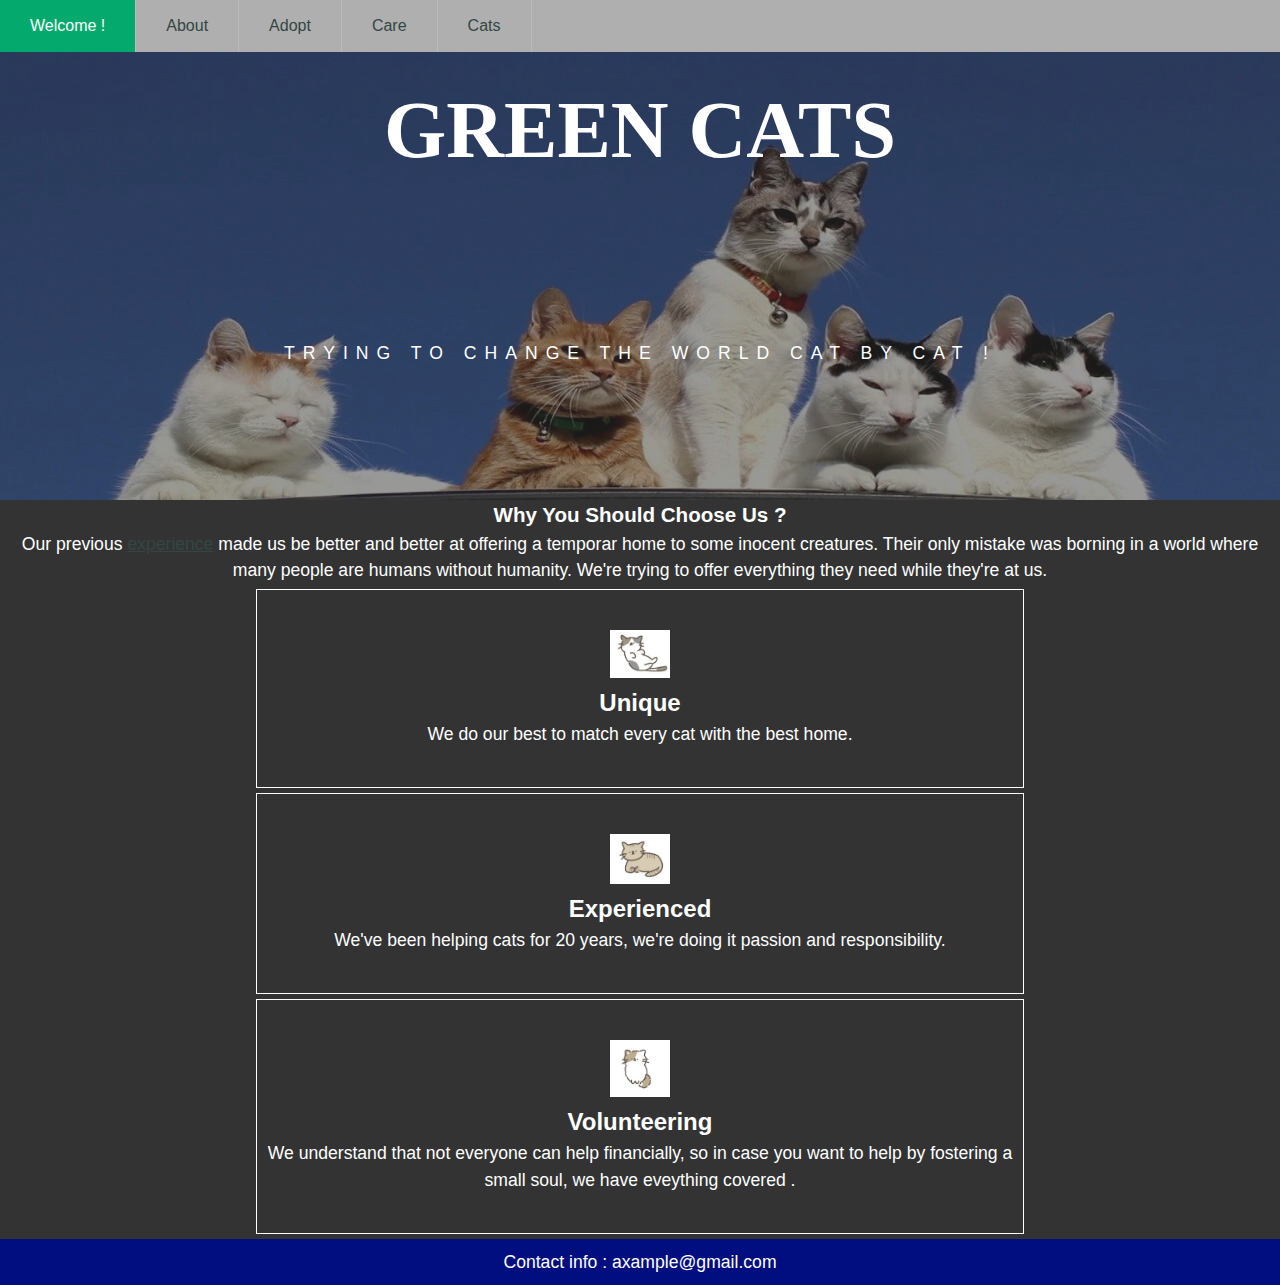
<file: index.html>
<!DOCTYPE html>
<html lang="en">

<head>
    <title>
        Adopt a cat!
    </title>
    <link rel="icon" type="image/x-icon" href="/images/favicon.ico">
    <meta charset="UTF-8">
    <meta name="viewport" content="width=device-width, initial-scale=1.0">
    <meta http-equiv="X-UA-Compatible" content="ie=edge">
    <link href='https://fonts.googleapis.com/css?family=Roboto:400,300,500,100' rel='stylesheet' type='text/css'>
    <link rel="stylesheet" href="./index.css" />
    <link rel="stylesheet" href="./navBar.css" />
    <link rel="stylesheet" href="./footer.css" />
</head>

<body>
    <header>
        <nav class="navigation">
            <ul>
                <li><a class="active">Welcome !</a></li>
                <li><a href="about-info.html">About</a></li>
                <li><a href="adoption.html">Adopt</a></li>
                <li><a href="cat-care.html">Care</a></li>
                <li><a href="about-cats.html">Cats</a></li>
            </ul>
        </nav>
    </header>
    <main>

        <div class="main">
            <div id="showcase" class="grid">
                <img class="bg-image" src="./download (3).jpg" />
                <div class="content-wrap">
                    <h1 id="home">Green Cats</h1>
                    <p>
                        Trying to change the world cat by cat !
                    </p>
                </div>
            </div>

            <h3>Why You Should Choose Us ?</h3>
            <p>Our previous <a href="/resume.html">experience</a> made us be better and better at offering a temporar home to some inocent creatures. Their only mistake was borning in a world where many people are humans without humanity. We're trying to
                offer everything they need while they're at us. </p>

            <div class="value-props">
                <div class="prop">
                    <img src="pic1.jpg" width="60px">
                    <h2>Unique</h2>
                    <p>We do our best to match every cat with the best home.</p>
                </div>

                <div class="prop">
                    <img src="pic2.jpg" width="60px">
                    <h2>Experienced</h2>
                    <p>We've been helping cats for 20 years, we're doing it passion and responsibility.</p>
                </div>

                <div class="prop">
                    <img src="pic3.jpg" width="60px">
                    <h2>Volunteering</h2>
                    <p>We understand that not everyone can help financially, so in case you want to help by fostering a small soul, we have eveything covered .</p>
                </div>
            </div>
        </div>

    </main>
    <footer id="about">
        <p>Contact info : axample@gmail.com</p>
    </footer>
    <button onclick="topFunction()" id="myBtn" title="Go to top">Top</button>
    <script src="BackToTheTopButton.js">
    </script>
</body>

</html>
</file>
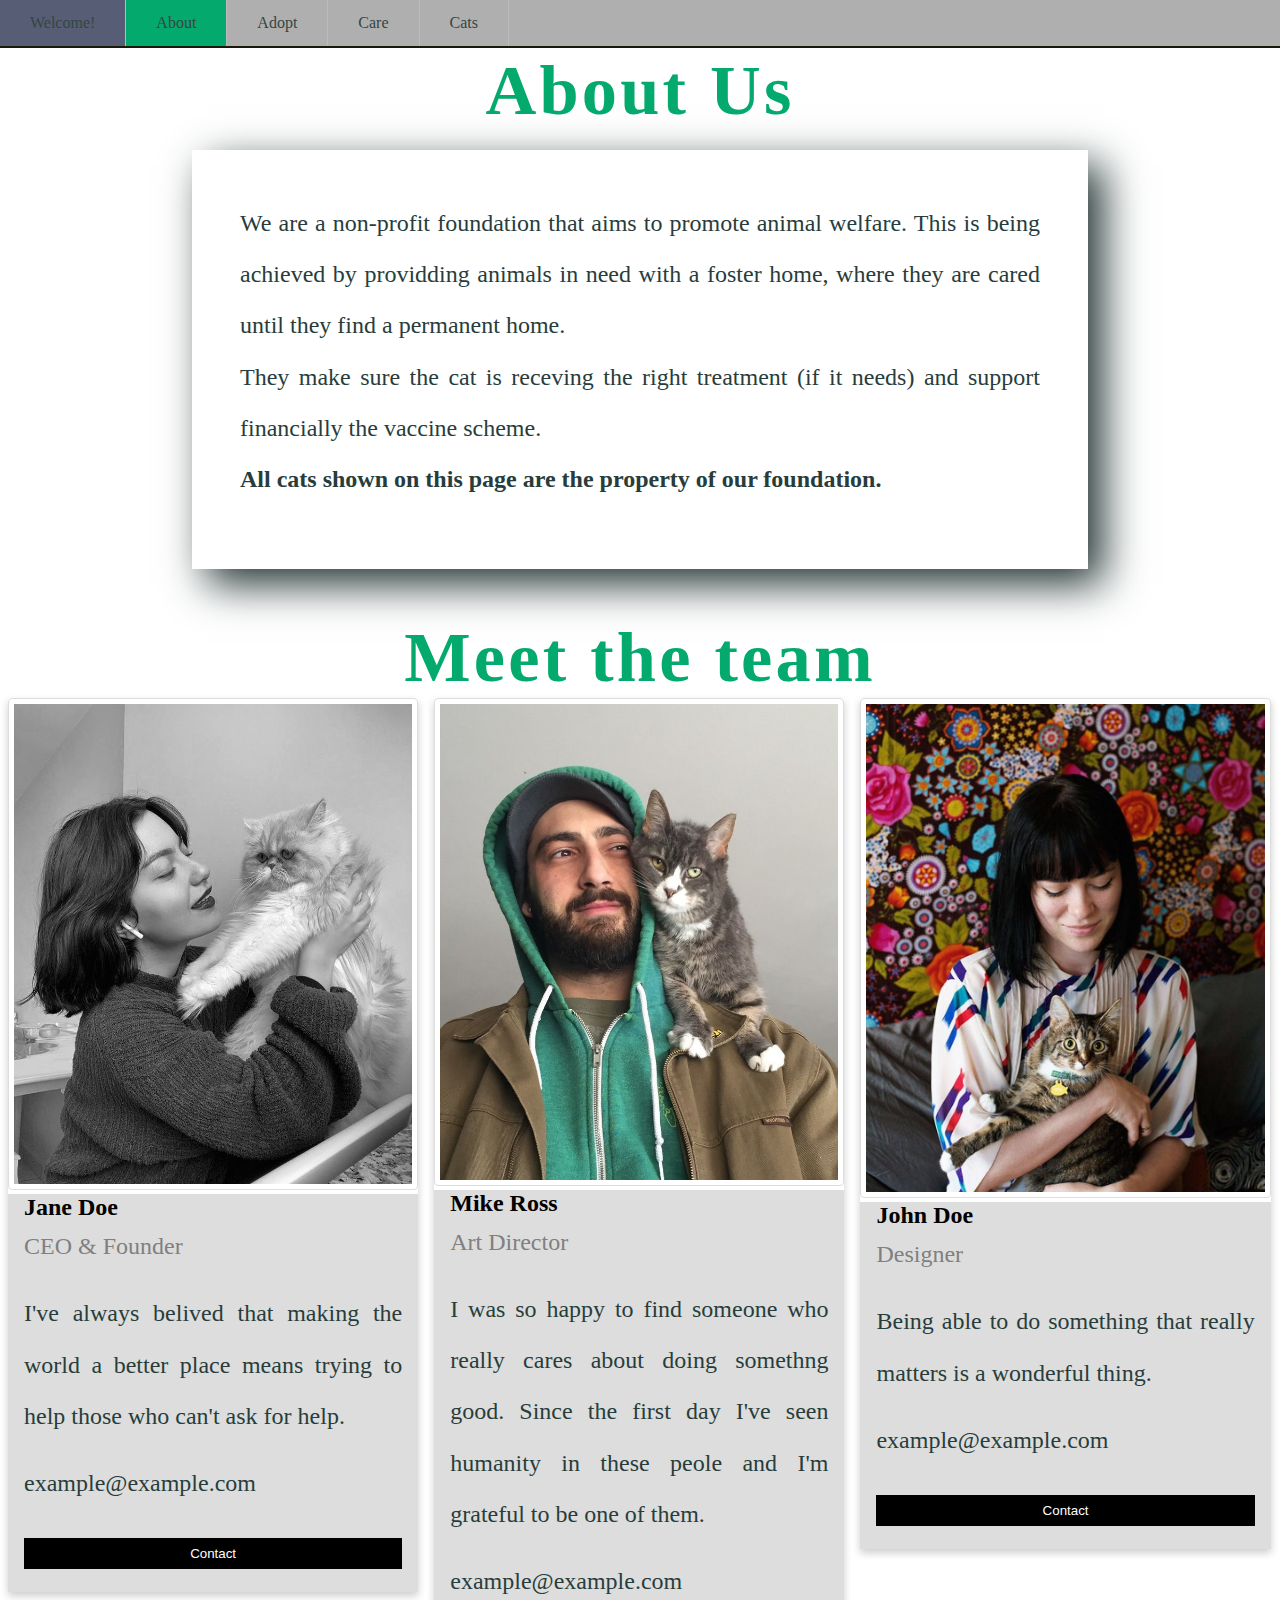
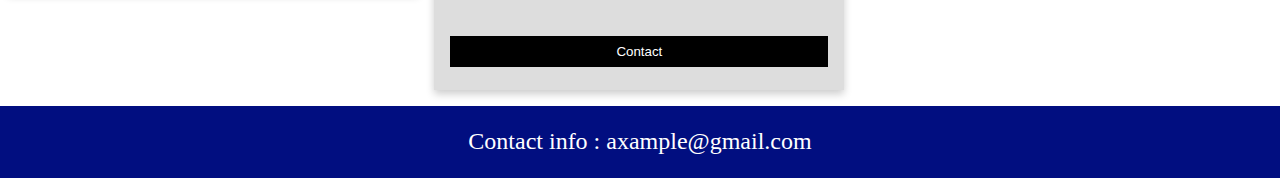
<file: about-info.html>
<!DOCTYPE html>
<html lang="eng">

<head>
    <title>About us</title>
    <link rel="stylesheet" href="./about-info.css" />
    <link rel="stylesheet" href="./navBar.css" />
    <link rel="stylesheet" href="./footer.css" />
</head>

<body>
    <header>
        <nav class="navigation">
            <ul>
                <li><a href="index.html">Welcome!</a></li>
                <li><a class="active" href="about-info.html">About</a></li>
                <li><a href="adoption.html">Adopt</a></li>
                <li><a href="cat-care.html">Care</a></li>
                <li><a href="about-cats.html">Cats</a></li>
            </ul>
        </nav>
    </header>
    <main>
        <div class="main">
            <h3 id="about-info" class="grid">About Us</h3>
            <div class="container-info">
                <p class="about-text">
                    We are a non-profit foundation that aims to promote animal welfare. This is being achieved by providding animals in need with a foster home, where they are cared until they find a permanent home.<br /> They make sure the cat is receving
                    the right treatment (if it needs) and support financially the vaccine scheme.
                    <br />
                    <strong>All cats shown on this page are the property of our foundation.</strong>
                </p>

            </div>

            <h3>Meet the team</h3>
            <div class="row1">
                <div class="column1">
                    <div class="card">
                        <img src="güler.jpg" alt="Jane" style="width:100%">
                        <div class="container">
                            <h2>Jane Doe</h2>
                            <p class="title">CEO &amp; Founder</p>
                            <p>I've always belived that making the world a better place means trying to help those who can't ask for help.</p>
                            <p>example@example.com</p>
                            <p><button class="button">Contact</button></p>
                        </div>
                    </div>
                </div>

                <div class="column1">
                    <div class="card">
                        <img src="Why Do Some Cats Like to Sit on Shoulders_.jpg" alt="Mike" style="width:100%">
                        <div class="container">
                            <h2>Mike Ross</h2>
                            <p class="title">Art Director</p>
                            <p>I was so happy to find someone who really cares about doing somethng good. Since the first day I've seen humanity in these peole and I'm grateful to be one of them.</p>
                            <p>example@example.com</p>
                            <p><button class="button">Contact</button></p>
                        </div>
                    </div>
                </div>

                <div class="column1">
                    <div class="card">
                        <img src="Girls and Their Cats Photography.jpg" alt="John" style="width:100%">
                        <div class="container">
                            <h2>John Doe</h2>
                            <p class="title">Designer</p>
                            <p> Being able to do something that really matters is a wonderful thing.</p>
                            <p>example@example.com</p>
                            <p><button class="button">Contact</button></p>
                        </div>
                    </div>
                </div>
            </div>
            <button onclick="topFunction()" id="myBtn" title="Go to top">Top</button>
            <script src="BackToTheTopButton.js">
            </script>
            <footer id="about">
                <p>Contact info : axample@gmail.com</p>
            </footer>
    </main>
</body>

</html>
</file>
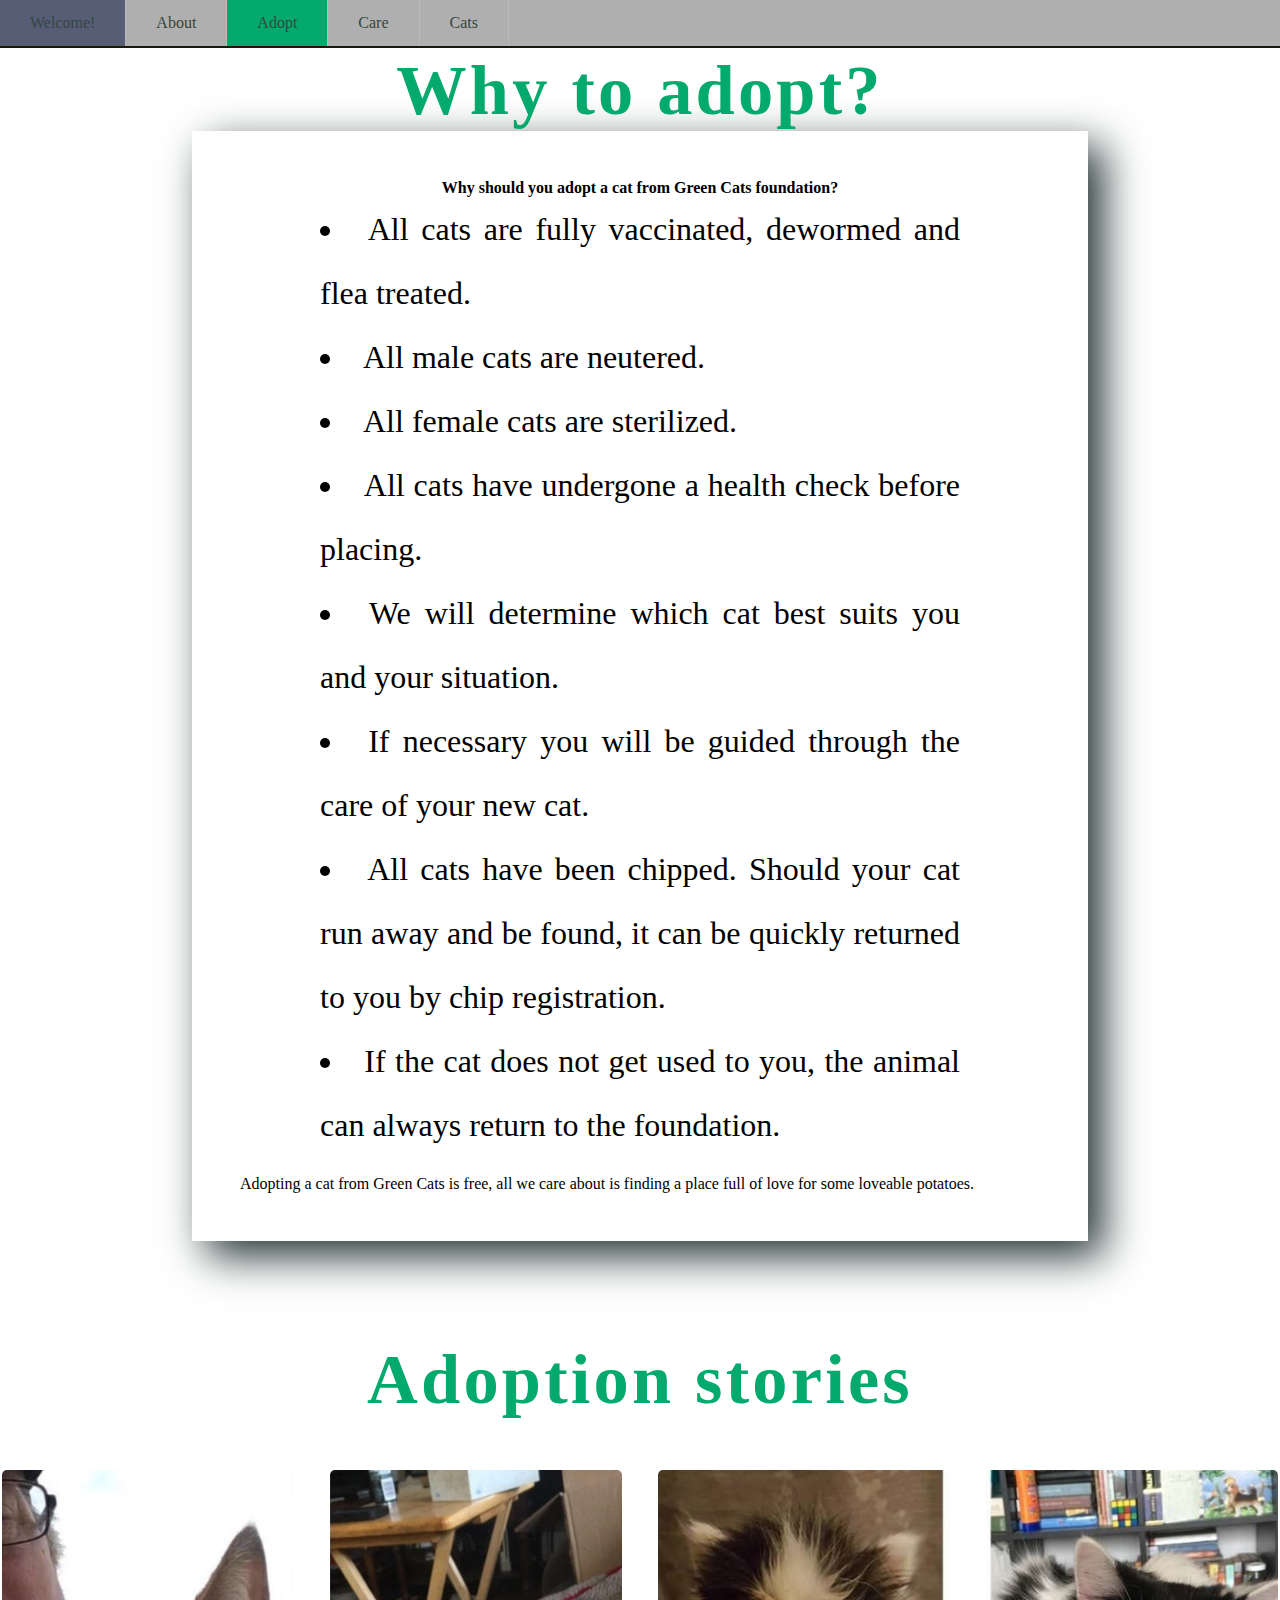
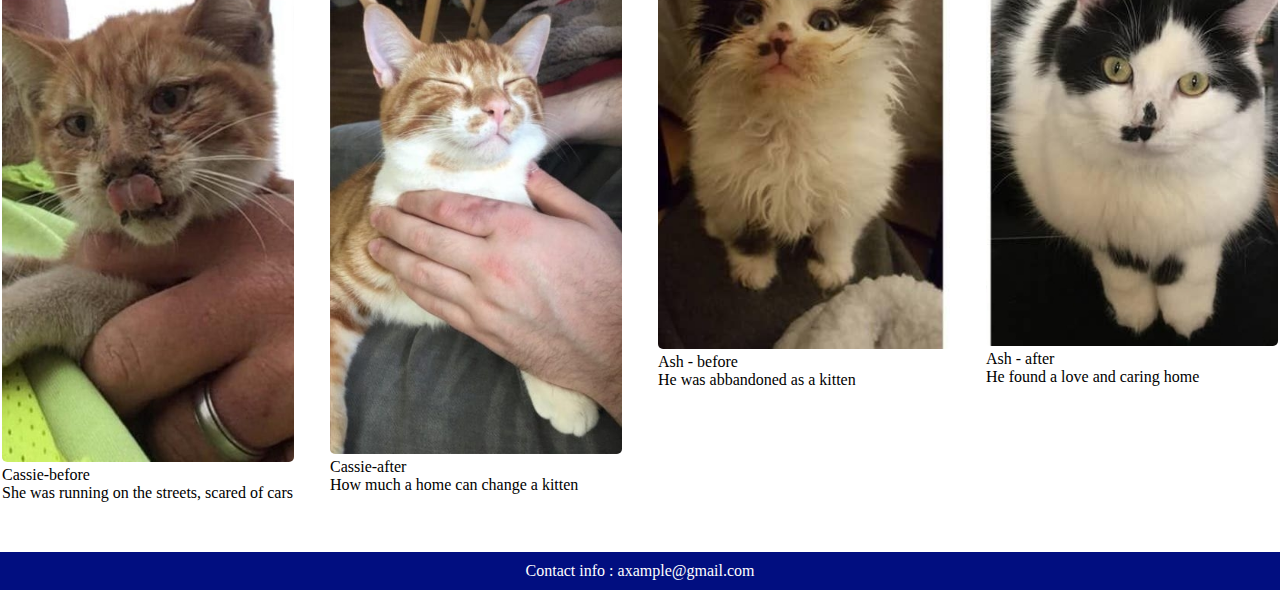
<file: adoption.html>
<!DOCTYPE html>
<html lang="eng">

<head>
    <title>Adopt</title>
    <link rel="stylesheet" href="./adopt.css" />
    <link rel="stylesheet" href="./navBar.css" />
    <link rel="stylesheet" href="./footer.css" />
</head>

<body>
    <nav class="navigation">
        <ul>
            <li><a href="index.html">Welcome!</a></li>
            <li><a href="about-info.html">About</a></li>
            <li><a class="active" href="adoption.html">Adopt</a></li>
            <li><a href="cat-care.html">Care</a></li>
            <li><a href="about-cats.html">Cats</a></li>
        </ul>
    </nav>
    <main>


        <div class="main">
            <h3 id="adoption" class="grid">Why to adopt?</h3>
            <div class="container-info">
                <p class="adopt-text">
                    Why should you adopt a cat from Green Cats foundation?
                </p>
                <ul>
                    <li>
                        All cats are fully vaccinated, dewormed and flea treated.
                    </li>
                    <li>All male cats are neutered.</li>
                    <li>All female cats are sterilized.</li>
                    <li>All cats have undergone a health check before placing.</li>
                    <li>
                        We will determine which cat best suits you and your situation.
                    </li>
                    <li>
                        If necessary you will be guided through the care of your new cat.
                    </li>
                    <li>
                        All cats have been chipped. Should your cat run away and be found, it can be quickly returned to you by chip registration.
                    </li>
                    <li>
                        If the cat does not get used to you, the animal can always return to the foundation.
                    </li>
                </ul>
                <br />
                <p>
                    Adopting a cat from Green Cats is free, all we care about is finding a place full of love for some loveable potatoes.
                </p>
            </div>

            <h3>Adoption stories</h3>
            <div class="row">
                <div class="row">
                    <div class="column">
                        <div class="content">
                            <img id="myImg" src="before-pic.jpg" alt="Cassie-before" style="width:100%; max-width:300px">

                            <!-- The Modal -->
                            <div id="myModal" class="modal">
                                <span class="close">&times;</span>
                                <img class="modal-content" id="img01">
                                <div id="caption"></div>
                            </div>

                            <p>Cassie-before</p>
                            <p>She was running on the streets, scared of cars</p>
                        </div>
                    </div>
                    <div class="column">
                        <div class="content">
                            <img id="myImg" src="after-pic.jpg" alt="Cassie-after" style="width:100%;  max-width:300px">

                            <div id="myModal" class="modal">
                                <span class="close">&times;</span>
                                <img class="modal-content" id="img02">
                                <div id="caption"></div>
                            </div>

                            <p>Cassie-after</p>
                            <p>How much a home can change a kitten</p>
                        </div>
                    </div>
                    <div class="column">
                        <div class="content">
                            <img id="myImg" src="after-pic2.jpg" alt="Ash- before" style="width:100%;  max-width:300px">

                            <div id="myModal" class="modal">
                                <span class="close">&times;</span>
                                <img class="modal-content" id="img03">
                                <div id="caption"></div>
                            </div>

                            <p>Ash - before</p>
                            <p>He was abbandoned as a kitten</p>
                        </div>
                    </div>
                    <div class="column">
                        <div class="content">
                            <img id="myImg" src="before-pic2.jpg" alt="Ash - after" style="width:100%; max-width:300px;">

                            <div id="myModal" class="modal">
                                <span class="close">&times;</span>
                                <img class="modal-content" id="img04">
                                <div id="caption"></div>
                            </div>

                            <p>Ash - after</p>
                            <p>He found a love and caring home</p>
                        </div>
                    </div>
                </div>

                <button onclick="topFunction()" id="myBtn" title="Go to top">Top</button>
                <script src="BackToTheTopButton.js">
                </script>
            </div>
            <footer id="about">
                <p>Contact info : axample@gmail.com</p>
            </footer>
    </main>
</body>

</html>
</file>
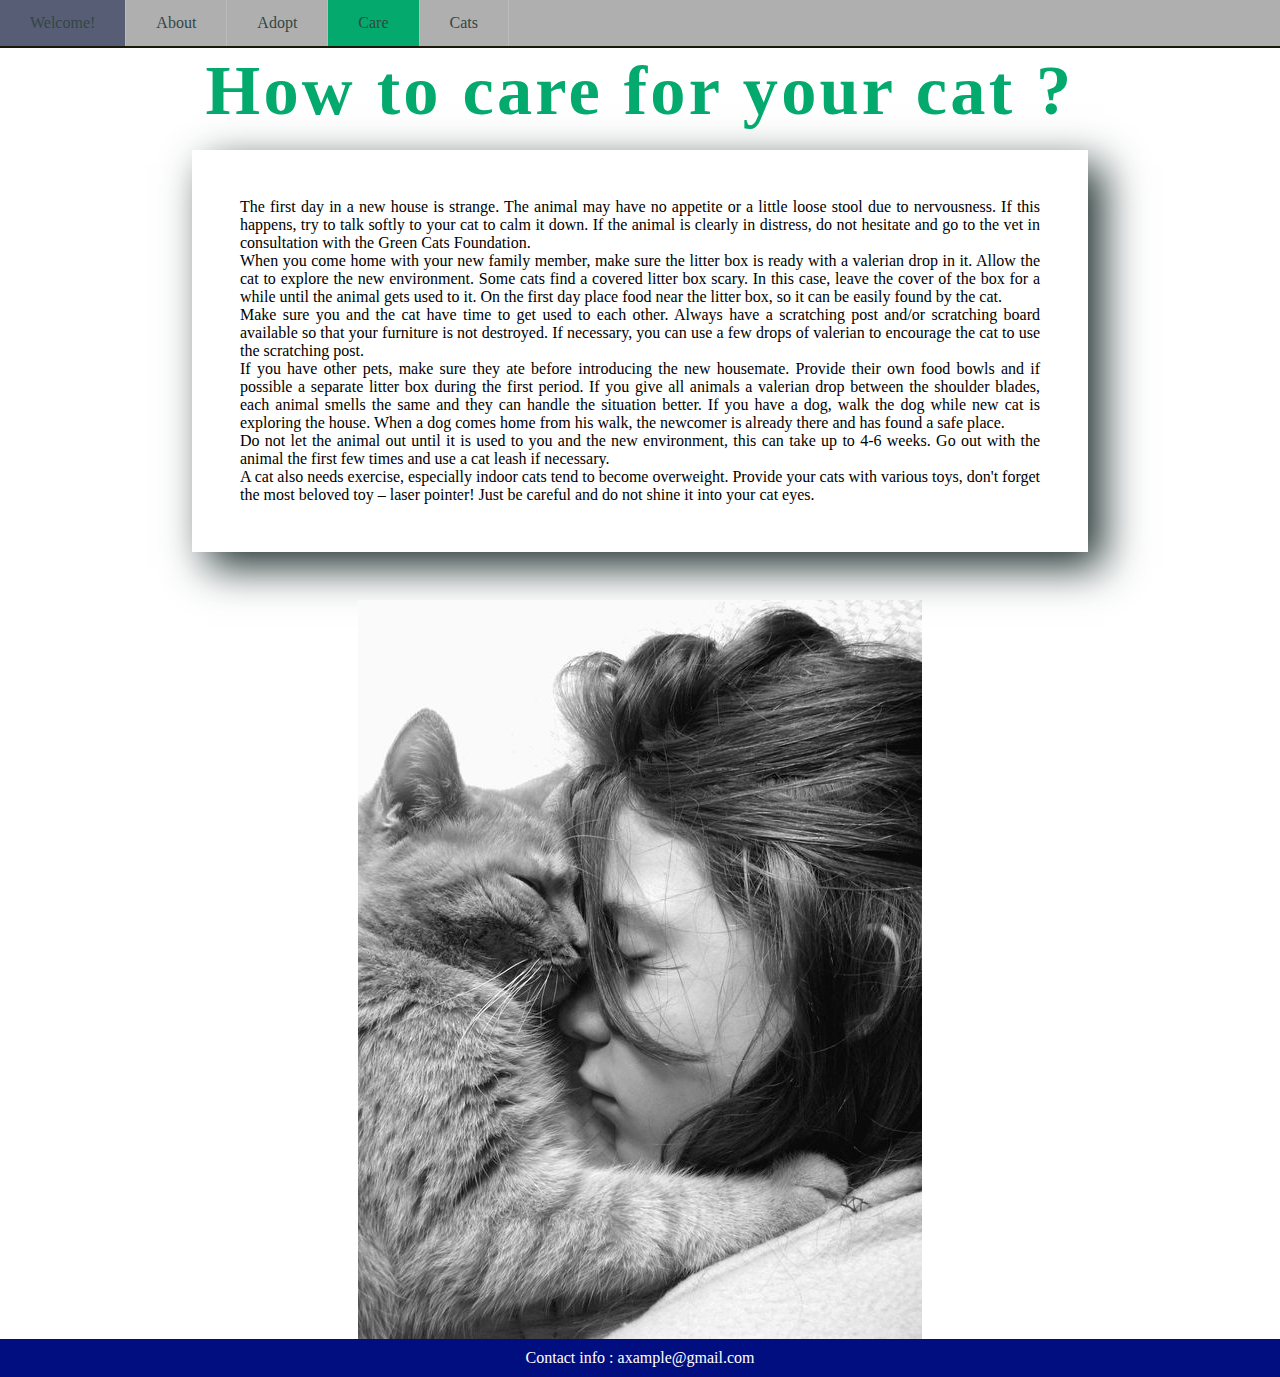
<file: cat-care.html>
<!DOCTYPE html>
<html lang="eng">

<head>
    <title>Adopt</title>
    <link rel="stylesheet" href="./care.css" />
    <link rel="stylesheet" href="./navBar.css" />
    <link rel="stylesheet" href="./footer.css" />
</head>

<body>
    <nav class="navigation">
        <ul>
            <li><a href="index.html">Welcome!</a></li>
            <li><a href="about-info.html">About</a></li>
            <li><a href="adoption.html">Adopt</a></li>
            <li><a class="active" href="cat-care.html">Care</a></li>
            <li><a href="about-cats.html">Cats</a></li>
        </ul>
    </nav>
    <main class="main">
        <button onclick="topFunction()" id="myBtn" title="Go to top">Top</button>

        <h2 id="cat-care" class="grid">How to care for your cat ?</h2>
        <div class="container-info">
            <p>
                The first day in a new house is strange. The animal may have no appetite or a little loose stool due to nervousness. If this happens, try to talk softly to your cat to calm it down. If the animal is clearly in distress, do not hesitate and go to the vet
                in consultation with the Green Cats Foundation.
            </p>
            <p>
                When you come home with your new family member, make sure the litter box is ready with a valerian drop in it. Allow the cat to explore the new environment. Some cats find a covered litter box scary. In this case, leave the cover of the box for a while
                until the animal gets used to it. On the first day place food near the litter box, so it can be easily found by the cat.
            </p>
            <p>
                Make sure you and the cat have time to get used to each other. Always have a scratching post and/or scratching board available so that your furniture is not destroyed. If necessary, you can use a few drops of valerian to encourage the cat to use the scratching
                post.
            </p>
            <p>
                If you have other pets, make sure they ate before introducing the new housemate. Provide their own food bowls and if possible a separate litter box during the first period. If you give all animals a valerian drop between the shoulder blades, each animal
                smells the same and they can handle the situation better. If you have a dog, walk the dog while new cat is exploring the house. When a dog comes home from his walk, the newcomer is already there and has found a safe place.
            </p>
            <p>
                Do not let the animal out until it is used to you and the new environment, this can take up to 4-6 weeks. Go out with the animal the first few times and use a cat leash if necessary.
            </p>
            <p>
                A cat also needs exercise, especially indoor cats tend to become overweight. Provide your cats with various toys, don't forget the most beloved toy – laser pointer! Just be careful and do not shine it into your cat eyes.
            </p>
        </div>
        <div class="imageClass">
            <img src="6 Things Your Cat Probably Loves More Than Food - CatTime.jpg" />
        </div>

        <script src="BackToTheTopButton.js">
        </script>

        <footer id="about">
            <p>Contact info : axample@gmail.com</p>
        </footer>
    </main>
</body>

</html>
</file>
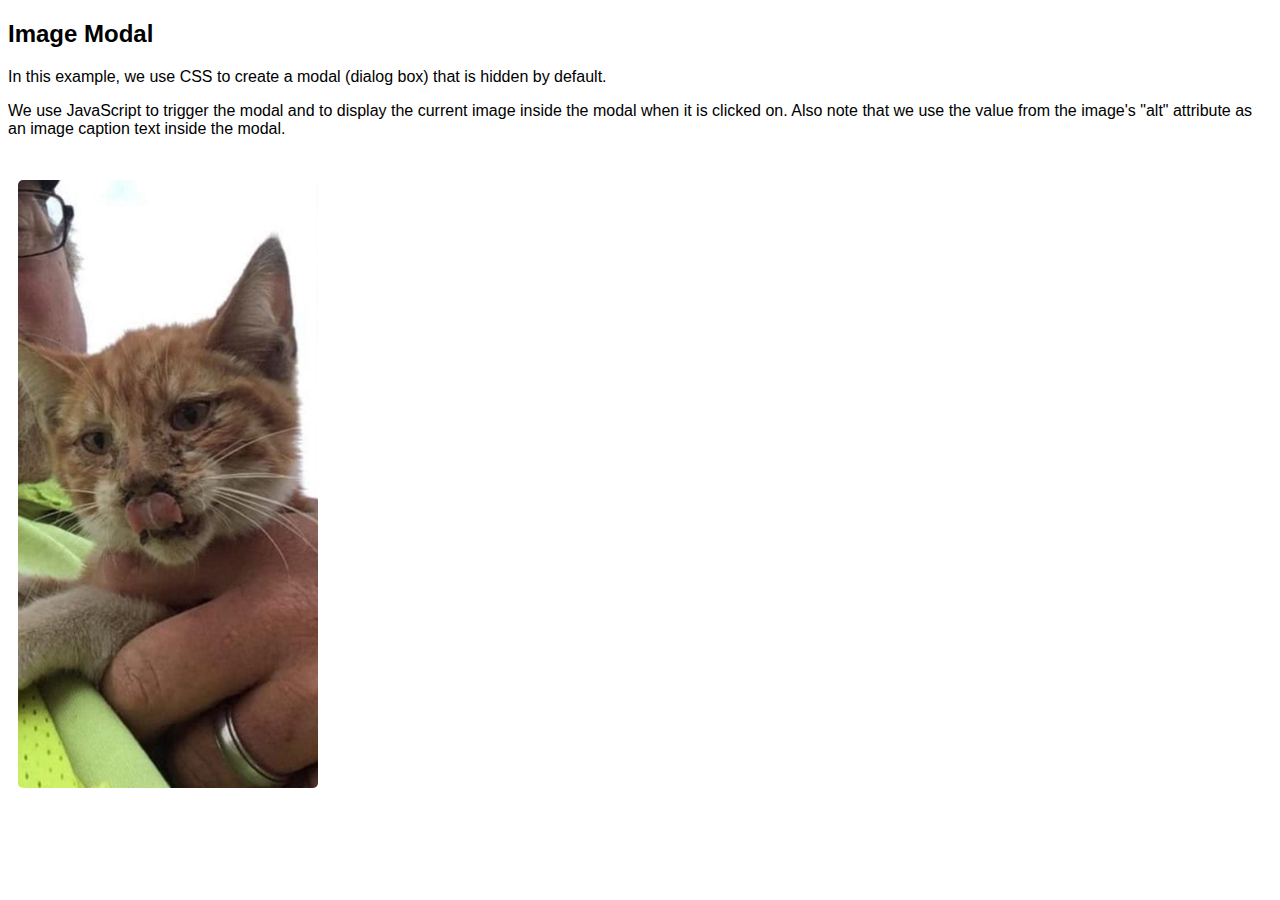
<file: random.html>
<!DOCTYPE html>
<html>

<head>
    <meta name="viewport" content="width=device-width, initial-scale=1">
    <style>
        body {
            font-family: Arial, Helvetica, sans-serif;
        }
        
        #myImg {
            border-radius: 5px;
            cursor: pointer;
            transition: 0.3s;
        }
        
        #myImg:hover {
            opacity: 0.7;
        }
        /* The Modal (background) */
        
        .modal {
            display: none;
            /* Hidden by default */
            position: fixed;
            /* Stay in place */
            z-index: 1;
            /* Sit on top */
            padding-top: 100px;
            /* Location of the box */
            left: 0;
            top: 0;
            width: 100%;
            /* Full width */
            height: 100%;
            /* Full height */
            overflow: auto;
            /* Enable scroll if needed */
            background-color: rgb(0, 0, 0);
            /* Fallback color */
            background-color: rgba(0, 0, 0, 0.9);
            /* Black w/ opacity */
        }
        /* Modal Content (image) */
        
        .modal-content {
            margin: auto;
            display: block;
            width: 80%;
            max-width: 700px;
        }
        /* Caption of Modal Image */
        
        #caption {
            margin: auto;
            display: block;
            width: 80%;
            max-width: 700px;
            text-align: center;
            color: #ccc;
            padding: 10px 0;
            height: 150px;
        }
        /* Add Animation */
        
        .modal-content,
        #caption {
            -webkit-animation-name: zoom;
            -webkit-animation-duration: 0.6s;
            animation-name: zoom;
            animation-duration: 0.6s;
        }
        
        @-webkit-keyframes zoom {
            from {
                -webkit-transform: scale(0)
            }
            to {
                -webkit-transform: scale(1)
            }
        }
        
        @keyframes zoom {
            from {
                transform: scale(0)
            }
            to {
                transform: scale(1)
            }
        }
        /* The Close Button */
        
        .close {
            position: absolute;
            top: 15px;
            right: 35px;
            color: #f1f1f1;
            font-size: 40px;
            font-weight: bold;
            transition: 0.3s;
        }
        
        .close:hover,
        .close:focus {
            color: #bbb;
            text-decoration: none;
            cursor: pointer;
        }
        /* 100% Image Width on Smaller Screens */
        
        @media only screen and (max-width: 700px) {
            .modal-content {
                width: 100%;
            }
        }
        
        .row {
            margin: 8px -16px;
        }
        /* Add padding BETWEEN each column (if you want) */
        
        .row,
        .row>.column {
            padding: 8px;
        }
        /* Create four equal columns that floats next to each other */
        
        .column {
            float: left;
            width: 25%;
        }
        /* Clear floats after rows */
        
        .row:after {
            content: "";
            display: table;
            clear: both;
        }
        /* Content */
        
        .content {
            background-color: white;
            padding: 10px;
        }
    </style>
</head>

<body>

    <h2>Image Modal</h2>
    <p>In this example, we use CSS to create a modal (dialog box) that is hidden by default.</p>
    <p>We use JavaScript to trigger the modal and to display the current image inside the modal when it is clicked on. Also note that we use the value from the image's "alt" attribute as an image caption text inside the modal.</p>
    <div class="row">
        <div class="column">
            <div class="content">
                <img id="myImg" src="before-pic.jpg" alt="Mountains" style="width:100%; max-width:300px">

                <!-- The Modal -->
                <div id="myModal" class="modal">
                    <span class="close">&times;</span>
                    <img class="modal-content" id="img01">
                    <div id="caption"></div>
                </div>
            </div>

            <script>
                // Get the modal
                var modal = document.getElementById("myModal");

                // Get the image and insert it inside the modal - use its "alt" text as a caption
                var img = document.getElementById("myImg");
                var modalImg = document.getElementById("img01");
                var captionText = document.getElementById("caption");
                img.onclick = function() {
                    modal.style.display = "block";
                    modalImg.src = this.src;
                    captionText.innerHTML = this.alt;
                }

                // Get the <span> element that closes the modal
                var span = document.getElementsByClassName("close")[0];

                // When the user clicks on <span> (x), close the modal
                span.onclick = function() {
                    modal.style.display = "none";
                }
            </script>

</body>

</html>
</file>
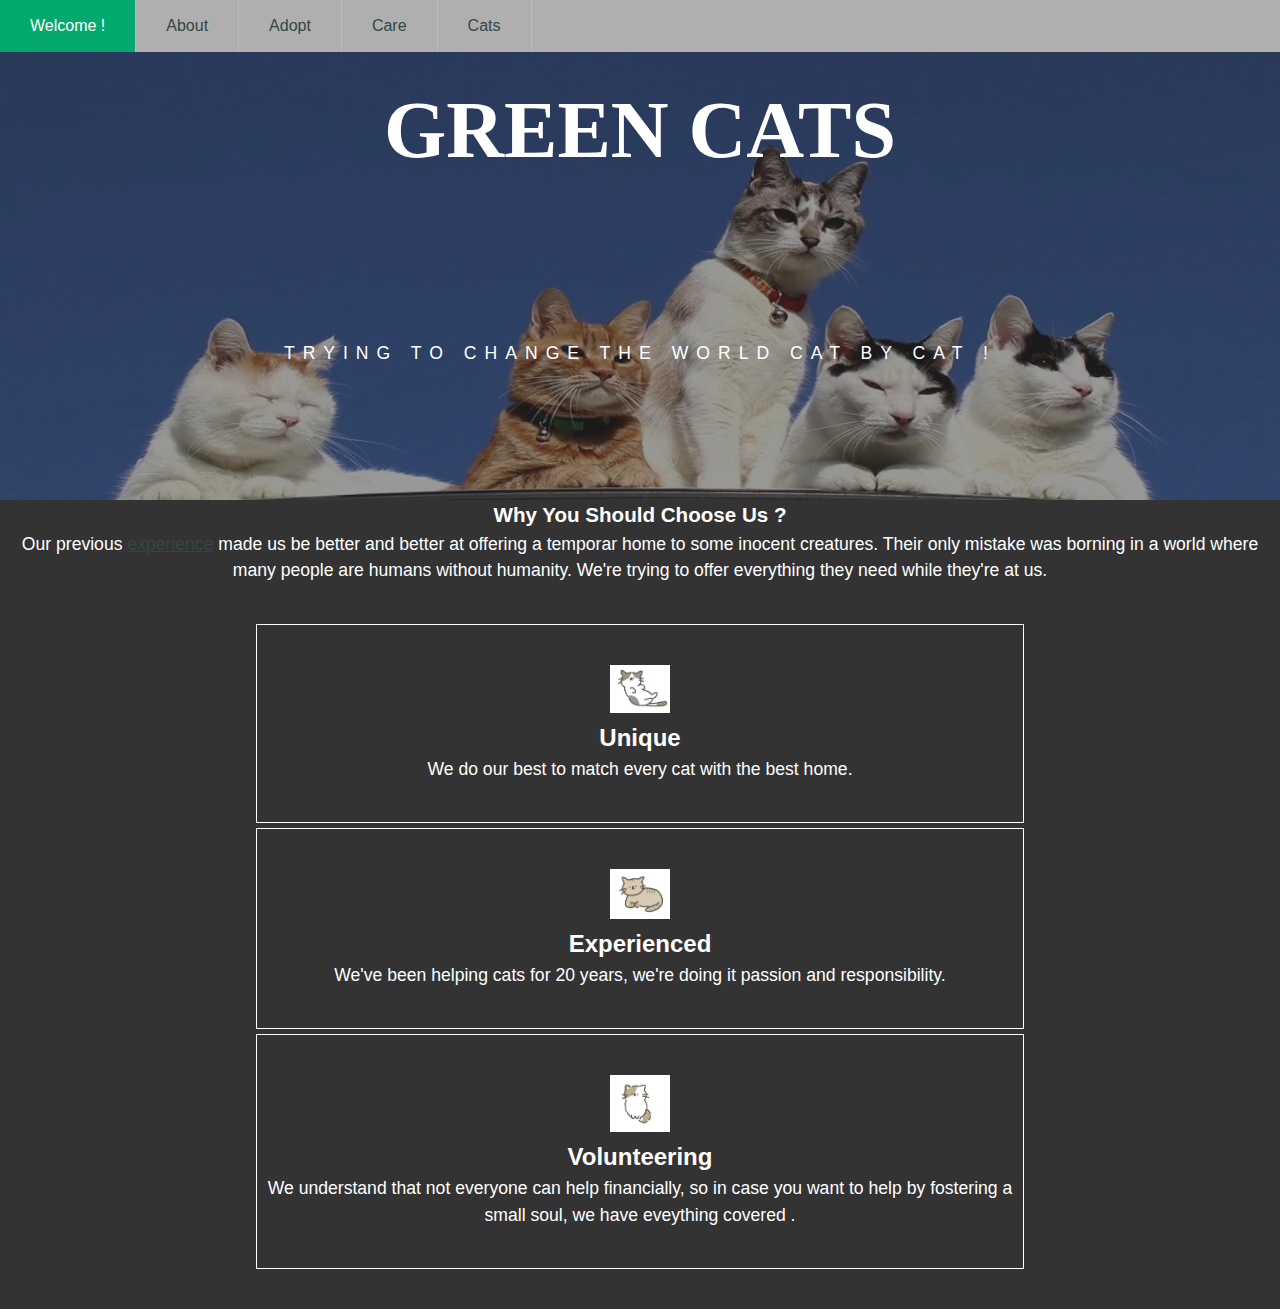
<file: web.html>
<!DOCTYPE html>
<html lang="en">

<head>
    <title>
        Adopt a cat!
    </title>
    <link rel="icon" type="image/x-icon" href="/images/favicon.ico">
    <meta charset="UTF-8">
    <meta name="viewport" content="width=device-width, initial-scale=1.0">
    <meta http-equiv="X-UA-Compatible" content="ie=edge">
    <link href='https://fonts.googleapis.com/css?family=Roboto:400,300,500,100' rel='stylesheet' type='text/css'>
    <link rel="stylesheet" href="./web.css" />
    <link rel="stylesheet" href="./navBar.css" />
</head>

<body>
    <header>
        <nav class="navigation">
            <ul>
                <li><a class="active">Welcome !</a></li>
                <li><a href="about-info.html">About</a></li>
                <li><a href="adoption.html">Adopt</a></li>
                <li><a href="cat-care.html">Care</a></li>
                <li><a href="about-cats.html">Cats</a></li>
            </ul>
        </nav>
    </header>
    <main>

        <div class="main">
            <div id="showcase" class="grid">
                <img class="bg-image" src="./download (3).jpg" />
                <div class="content-wrap">
                    <h1 id="home">Green Cats</h1>
                    <p>
                        Trying to change the world cat by cat !
                    </p>
                </div>
            </div>

            <h3>Why You Should Choose Us ?</h3>
            <p>Our previous <a href="/resume.html">experience</a> made us be better and better at offering a temporar home to some inocent creatures. Their only mistake was borning in a world where many people are humans without humanity. We're trying to
                offer everything they need while they're at us. </p>

            <div class="value-props">
                <div class="prop">
                    <img src="pic1.jpg" width="60px">
                    <h2>Unique</h2>
                    <p>We do our best to match every cat with the best home.</p>
                </div>

                <div class="prop">
                    <img src="pic2.jpg" width="60px">
                    <h2>Experienced</h2>
                    <p>We've been helping cats for 20 years, we're doing it passion and responsibility.</p>
                </div>

                <div class="prop">
                    <img src="pic3.jpg" width="60px">
                    <h2>Volunteering</h2>
                    <p>We understand that not everyone can help financially, so in case you want to help by fostering a small soul, we have eveything covered .</p>
                </div>
            </div>
        </div>
    </main><button onclick="topFunction()" id="myBtn" title="Go to top">Top</button>
    <script>
        //Get the button
        var mybutton = document.getElementById("myBtn");

        // When the user scrolls down 20px from the top of the document, show the button
        window.onscroll = function() {
            scrollFunction()
        };

        function scrollFunction() {
            if (document.body.scrollTop > 20 || document.documentElement.scrollTop > 20) {
                mybutton.style.display = "block";
            } else {
                mybutton.style.display = "none";
            }
        }

        // When the user clicks on the button, scroll to the top of the document
        function topFunction() {
            document.body.scrollTop = 0;
            document.documentElement.scrollTop = 0;
        }
    </script>
</body>

</html>
</file>
<file: index.css>
* {
    margin: 0;
    padding: 0;
    box-sizing: border-box;
}


/*Color variables*/

:root {
    --main-color: #203130;
    --par-color: #283d3b;
    --background-color: #ddf6f8;
    --heading-footer: #1a1808;
    --for-visited-links: #4d2318;
    --hover-color: #575d75;
}

#showcase {
    min-height: 450px;
    color: #fff;
    text-align: center;
}

.grid {
    display: grid;
    grid-template-columns: 1fr repeat(2, minmax(auto, 25em)) 1fr;
}

header {
    position: relative;
}

#showcase {
    width: 100%;
    height: 500px;
    position: relative;
}

#showcase .bg-image {
    position: absolute;
    background: #333;
    width: 100%;
    height: 100%;
    z-index: 5;
    opacity: 0.5;
}

#showcase .content-wrap {
    padding: 0 1.5em;
    grid-column: 2/4;
    z-index: 10;
}

#showcase h1 {
    color: #fff;
    line-height: 100px;
    font-size: 80px;
    margin-top: 0;
    margin-bottom: 80px;
    text-transform: uppercase;
}

h1 {
    margin: 0;
    padding: 1em 0;
    font-family: "Garamond";
    font-size: 80px;
}

.content-wrap p {
    color: #fff;
    font-weight: 500;
    letter-spacing: 8px;
    margin-bottom: 40px;
    margin-top: 0;
    text-transform: uppercase;
}

body {
    margin: 0;
    font-family: Arial, Helvetica, sans-serif;
    background: #333;
    color: #fff;
    font-size: 1.1em;
    line-height: 1.5;
    text-align: center;
}


/*back to top button*/

#myBtn {
    display: none;
    position: fixed;
    bottom: 20px;
    right: 30px;
    z-index: 99;
    font-size: 18px;
    border: none;
    outline: none;
    background-color: black;
    color: white;
    cursor: pointer;
    padding: 15px;
    border-radius: 4px;
}

#myBtn:hover {
    background-color: #555;
}

.partner {
    padding: 20px;
    text-align: center;
    margin: auto;
    border-bottom: 1px solid #eeeeee;
    position: relative;
    background-color: white;
    z-index: 3;
}

.partner img {
    position: relative;
    top: 6px;
}

.aa-logo {
    padding-left: 6px;
}

.main {
    background: url(https://www.ppt-backgrounds.net/uploads/navy-blue-navy-blue-hd-html-de-image-keynote.jpeg);
    margin: 0px;
    /*padding: 40px;*/
}

.value-props {
    margin: auto;
    width: 60%;
}

.prop {
    border: 1px solid #ffffff;
    padding: 40px 0px;
    margin: 5px 0px;
    text-align: center;
}

.prop h2 {
    font-family: 'Quicksand', sans-serif;
    font-size: 24px;
}

.prop li {
    color: white;
    font-family: 'Open Sans', sans-serif;
    font-size: 16px;
    font-weight: 100;
    line-height: 24px;
    margin: 0 auto;
    text-align: left;
    width: 60%;
}
</file>
<file: navBar.css>
.navigation {
    position: fixed;
    top: 0;
    width: 100%;
    height: 3rem;
    display: flex;
    justify-content: space-around;
    align-items: center;
    background: var(--heading-footer);
    color: white;
    font-size: 1rem;
    z-index: 200;
}

.navigation ul {
    list-style-type: none;
    margin: 0;
    padding: 0;
    overflow: hidden;
    background-color: #afafaf;
    position: fixed;
    top: 0;
    width: 100%;
}

.navigation li {
    display: inline;
    float: left;
    list-style: none;
    border-right: 1px solid #bbb;
}

.navigation li a {
    display: block;
    color: 333;
    text-align: center;
    padding: 14px 30px;
    text-decoration: none;
}

.navigation ul li:hover {
    background-color: var(--hover-color);
}

a:visited {
    color: var(--for-visited-links);
}

a:link {
    color: #334644;
}

.active {
    background-color: #04AA6D;
}
</file>
<file: footer.css>
footer {
    position: relative;
    width: 100%;
    bottom: 0px;
    background-color: #010e80;
}

footer p {
    color: white;
    text-decoration: none;
    padding: 10px;
    text-align: center;
    width: 100%;
    box-sizing: border-box;
}

footer a {
    color: white;
    text-decoration: none;
    text-align: center;
    width: 100%;
}
</file>
<file: about-info.css>
* {
    margin: 0;
    padding: 0;
    box-sizing: border-box;
}

:root {
    --main-color: #203130;
    --par-color: #283d3b;
    --background-color: #ddf6f8;
    --secondary-background-cl: #fff;
    --heading-footer: #1a1808;
    --for-visited-links: #4d2318;
    --hover-color: #575d75;
}

.main {
    background: url(https://www.ppt-backgrounds.net/uploads/navy-blue-navy-blue-hd-html-de-image-keynote.jpeg);
    margin: 0px;
}

body {
    margin: 0px;
}

* {
    box-sizing: border-box;
}

img {
    border: 1px solid #ddd;
    /* Gray border */
    border-radius: 4px;
    /* Rounded border */
    padding: 5px;
    /* Some padding */
    width: 150px;
    /* Set a small width */
}


/* Add a hover effect (blue shadow) */

img:hover {
    box-shadow: 0 0 2px 1px rgba(0, 140, 186, 0.5);
}

.grid {
    display: grid;
    grid-template-columns: 1fr repeat(2, minmax(auto, 25em)) 1fr;
}

header {
    position: relative;
}

#about-info {
    display: block;
    padding: 0 2em;
    grid-column: 2/4;
    text-align: center;
    min-height: 150px;
    padding-top: 50px;
}

h3 {
    /*padding-top: 50px;*/
    padding: 0 1.5em;
    text-align: center;
    font-size: 4.4rem;
    font-weight: bolder;
    color: #04AA6D;
    letter-spacing: 0.2rem;
}

.container-info,
.background {
    margin: 0 auto;
    width: 70%;
    background-color: var(--secondary-background-cl, white);
    text-align: justify;
    box-shadow: 15px 15px 40px var(--main-color);
    padding: 3rem;
    margin-bottom: 3rem;
}

p {
    color: var(--par-color);
    font-size: 1.5rem;
    text-align: justify;
    margin-bottom: 1rem;
    line-height: 3.2rem;
}


/*back to top button*/

#myBtn {
    display: none;
    position: fixed;
    bottom: 20px;
    right: 30px;
    z-index: 99;
    font-size: 18px;
    border: none;
    outline: none;
    background-color: black;
    color: white;
    cursor: pointer;
    padding: 15px;
    border-radius: 4px;
}

#myBtn:hover {
    background-color: #555;
}


/* Three columns side by side */

.column1 {
    float: left;
    width: 33.3%;
    margin-bottom: 16px;
    padding: 0 8px;
}


/* Display the columns below each other instead of side by side on small screens */

@media screen and (max-width: 650px) {
    .column {
        width: 100%;
        display: block;
    }
}


/* Add some shadows to create a card effect */

.card {
    box-shadow: 0 4px 8px 0 rgba(0, 0, 0, 0.2);
}


/* Some left and right padding inside the container */

.container {
    padding: 0 16px;
    background-color: #ddd;
}


/* Clear floats */

.container::after,
.row1::after {
    content: "";
    clear: both;
    display: table;
}

.title {
    color: grey;
}

.button {
    border: none;
    outline: 0;
    display: inline-block;
    padding: 8px;
    color: white;
    background-color: #000;
    text-align: center;
    cursor: pointer;
    width: 100%;
}

.button:hover {
    background-color: #555;
}
</file>
<file: adopt.css>
* {
    margin: 0;
    padding: 0;
    box-sizing: border-box;
}

:root {
    --main-color: #203130;
    --par-color: #283d3b;
    --background-color: #ddf6f8;
    --secondary-background-cl: #fff;
    --heading-footer: #1a1808;
    --for-visited-links: #4d2318;
    --hover-color: #575d75;
}

#myBtn {
    display: none;
    position: fixed;
    bottom: 20px;
    right: 30px;
    z-index: 99;
    font-size: 18px;
    border: none;
    outline: none;
    background-color: black;
    color: white;
    cursor: pointer;
    padding: 15px;
    border-radius: 4px;
}

#myBtn:hover {
    background-color: #555;
}

.adopt-text {
    text-align: center;
    font-weight: bold;
}

.container-info ul li {
    list-style-type: disc;
    list-style-position: inside;
    font-size: 2rem;
    line-height: 4rem;
    padding: 0 5rem;
}


/*styles for containers*/

.container-info,
.background {
    margin: 0 auto;
    width: 70%;
    background-color: var(--secondary-background-cl, white);
    text-align: justify;
    box-shadow: 15px 15px 40px var(--main-color);
    padding: 3rem;
    margin-bottom: 3rem;
}

.grid {
    display: grid;
    grid-template-columns: 1fr repeat(2, minmax(auto, 25em)) 1fr;
}

#adoption {
    display: block;
    padding: 0 1.5em;
    grid-column: 2/4;
    text-align: center;
    min-height: 100px;
    padding-top: 50px;
}

h3 {
    padding-top: 50px;
    padding-bottom: 0;
    text-align: center;
    font-size: 4.4rem;
    font-weight: bolder;
    color: #04AA6D;
    letter-spacing: 0.2rem;
}

.main {
    background: url(https://www.ppt-backgrounds.net/uploads/navy-blue-navy-blue-hd-html-de-image-keynote.jpeg);
    margin: 0px;
}

body {
    margin: 0px;
}

.row {
    margin: 8px -16px;
}


/* Add padding BETWEEN each column (if you want) */

.row,
.row>.column {
    padding: 8px;
}


/* Create four equal columns that floats next to each other */

.column {
    float: left;
    width: 25%;
}


/* Clear floats after rows */

.row:after {
    content: "";
    display: table;
    clear: both;
}


/* Content */

.content {
    background-color: white;
    padding: 10px;
}

.row {
    position: center;
}

#myImg {
    border-radius: 5px;
    cursor: pointer;
    transition: 0.3s;
}

#myImg:hover {
    opacity: 0.7;
}


/* The Modal (background) */

.modal {
    display: none;
    /* Hidden by default */
    position: fixed;
    /* Stay in place */
    z-index: 1;
    /* Sit on top */
    padding-top: 100px;
    /* Location of the box */
    left: 0;
    top: 0;
    width: 100%;
    /* Full width */
    height: 100%;
    /* Full height */
    overflow: auto;
    /* Enable scroll if needed */
    background-color: rgb(0, 0, 0);
    /* Fallback color */
    background-color: rgba(0, 0, 0, 0.9);
    /* Black w/ opacity */
}


/* Modal Content (image) */

.modal-content {
    margin: auto;
    display: block;
    width: 80%;
    max-width: 350px;
}


/* Caption of Modal Image */

#caption {
    margin: auto;
    display: block;
    width: 80%;
    max-width: 700px;
    text-align: center;
    color: #ccc;
    padding: 10px 0;
    height: 150px;
}


/* Add Animation */

.modal-content,
#caption {
    -webkit-animation-name: zoom;
    -webkit-animation-duration: 0.6s;
    animation-name: zoom;
    animation-duration: 0.6s;
}

@-webkit-keyframes zoom {
    from {
        -webkit-transform: scale(0)
    }
    to {
        -webkit-transform: scale(1)
    }
}

@keyframes zoom {
    from {
        transform: scale(0)
    }
    to {
        transform: scale(1)
    }
}


/* The Close Button */

.close {
    position: absolute;
    right: 35px;
    color: #f1f1f1;
    font-size: 40px;
    font-weight: bold;
    transition: 0.3s;
}

.close:hover,
.close:focus {
    color: #bbb;
    text-decoration: none;
    cursor: pointer;
}
</file>
<file: care.css>
* {
    margin: 0;
    padding: 0;
    box-sizing: border-box;
}

:root {
    --main-color: #203130;
    --par-color: #283d3b;
    --background-color: #ddf6f8;
    --secondary-background-cl: #fff;
    --heading-footer: #1a1808;
    --for-visited-links: #4d2318;
    --hover-color: #575d75;
}

.grid {
    display: grid;
    grid-template-columns: 1fr repeat(2, minmax(auto, 25em)) 1fr;
}

#cat-care {
    display: block;
    padding: 0 1.5em;
    grid-column: 2/4;
    text-align: center;
    min-height: 100px;
    padding-top: 50px;
    min-height: 150px;
}

h2 {
    padding-top: 50px;
    padding-bottom: 0;
    text-align: center;
    font-size: 4.4rem;
    font-weight: bolder;
    color: #04AA6D;
    letter-spacing: 0.2rem;
}

.imageClass {
    display: flex;
    justify-content: center;
}

.main {
    background: url(https://www.ppt-backgrounds.net/uploads/navy-blue-navy-blue-hd-html-de-image-keynote.jpeg);
    margin: 0px;
}

body {
    margin: 0px;
}

#myBtn {
    display: none;
    position: fixed;
    bottom: 20px;
    right: 30px;
    z-index: 99;
    font-size: 18px;
    border: none;
    outline: none;
    background-color: black;
    color: white;
    cursor: pointer;
    padding: 15px;
    border-radius: 4px;
}

#myBtn:hover {
    background-color: #555;
}

.container-info ul li {
    list-style-type: disc;
    list-style-position: inside;
    font-size: 2rem;
    line-height: 4rem;
    padding: 0 5rem;
}


/*styles for containers*/

.container-info,
.background {
    margin: 0 auto;
    width: 70%;
    background-color: var(--secondary-background-cl, white);
    text-align: justify;
    box-shadow: 15px 15px 40px var(--main-color);
    padding: 3rem;
    margin-bottom: 3rem;
}
</file>
<file: web.css>
* {
    margin: 0;
    padding: 0;
    box-sizing: border-box;
}


/*Color variables*/

:root {
    --main-color: #203130;
    --par-color: #283d3b;
    --background-color: #ddf6f8;
    --heading-footer: #1a1808;
    --for-visited-links: #4d2318;
    --hover-color: #575d75;
}

#showcase {
    min-height: 450px;
    color: #fff;
    text-align: center;
}

.grid {
    display: grid;
    grid-template-columns: 1fr repeat(2, minmax(auto, 25em)) 1fr;
}

header {
    position: relative;
}

#showcase {
    width: 100%;
    height: 500px;
    position: relative;
}

#showcase .bg-image {
    position: absolute;
    background: #333;
    width: 100%;
    height: 100%;
    z-index: 5;
    opacity: 0.5;
}

#showcase .content-wrap {
    padding: 0 1.5em;
    grid-column: 2/4;
    z-index: 10;
}

#showcase h1 {
    color: #fff;
    line-height: 100px;
    font-size: 80px;
    margin-top: 0;
    margin-bottom: 80px;
    text-transform: uppercase;
}

h1 {
    margin: 0;
    padding: 1em 0;
    font-family: "Garamond";
    font-size: 80px;
}

.content-wrap p {
    color: #fff;
    font-weight: 500;
    letter-spacing: 8px;
    margin-bottom: 40px;
    margin-top: 0;
    text-transform: uppercase;
}

body {
    margin: 0;
    font-family: Arial, Helvetica, sans-serif;
    background: #333;
    color: #fff;
    font-size: 1.1em;
    line-height: 1.5;
    text-align: center;
}


/*back to top button*/

#myBtn {
    display: none;
    position: fixed;
    bottom: 20px;
    right: 30px;
    z-index: 99;
    font-size: 18px;
    border: none;
    outline: none;
    background-color: black;
    color: white;
    cursor: pointer;
    padding: 15px;
    border-radius: 4px;
}

#myBtn:hover {
    background-color: #555;
}

.partner {
    padding: 20px;
    text-align: center;
    margin: auto;
    border-bottom: 1px solid #eeeeee;
    position: relative;
    background-color: white;
    z-index: 3;
}

.partner img {
    position: relative;
    top: 6px;
}

.aa-logo {
    padding-left: 6px;
}

.main {
    background: url(https://www.ppt-backgrounds.net/uploads/navy-blue-navy-blue-hd-html-de-image-keynote.jpeg);
    margin: 0px;
    /*padding: 40px;*/
}

.value-props {
    margin: 40px auto;
    width: 60%;
}

.prop {
    border: 1px solid #ffffff;
    padding: 40px 0px;
    margin: 5px 0px;
    text-align: center;
}

.prop h2 {
    font-family: 'Quicksand', sans-serif;
    font-size: 24px;
}

.prop li {
    color: white;
    font-family: 'Open Sans', sans-serif;
    font-size: 16px;
    font-weight: 100;
    line-height: 24px;
    margin: 0 auto;
    text-align: left;
    width: 60%;
}
</file>
